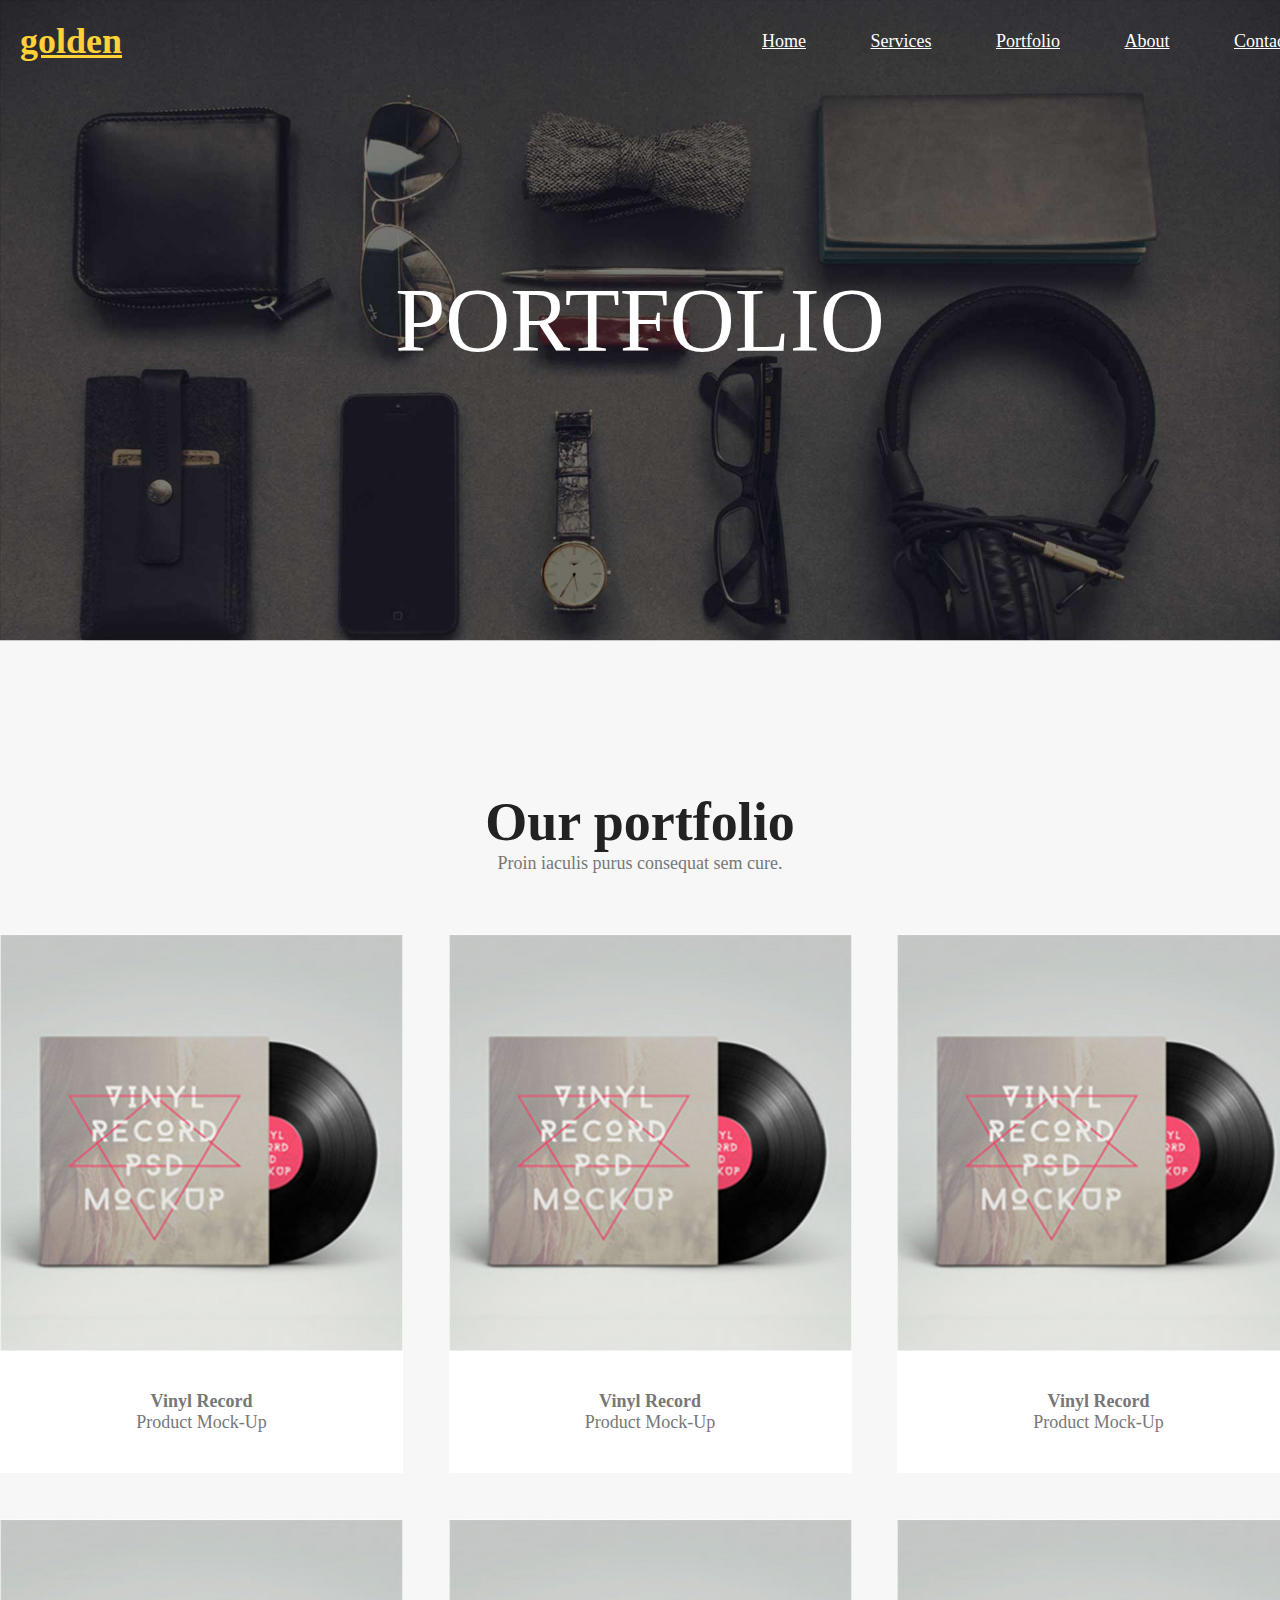
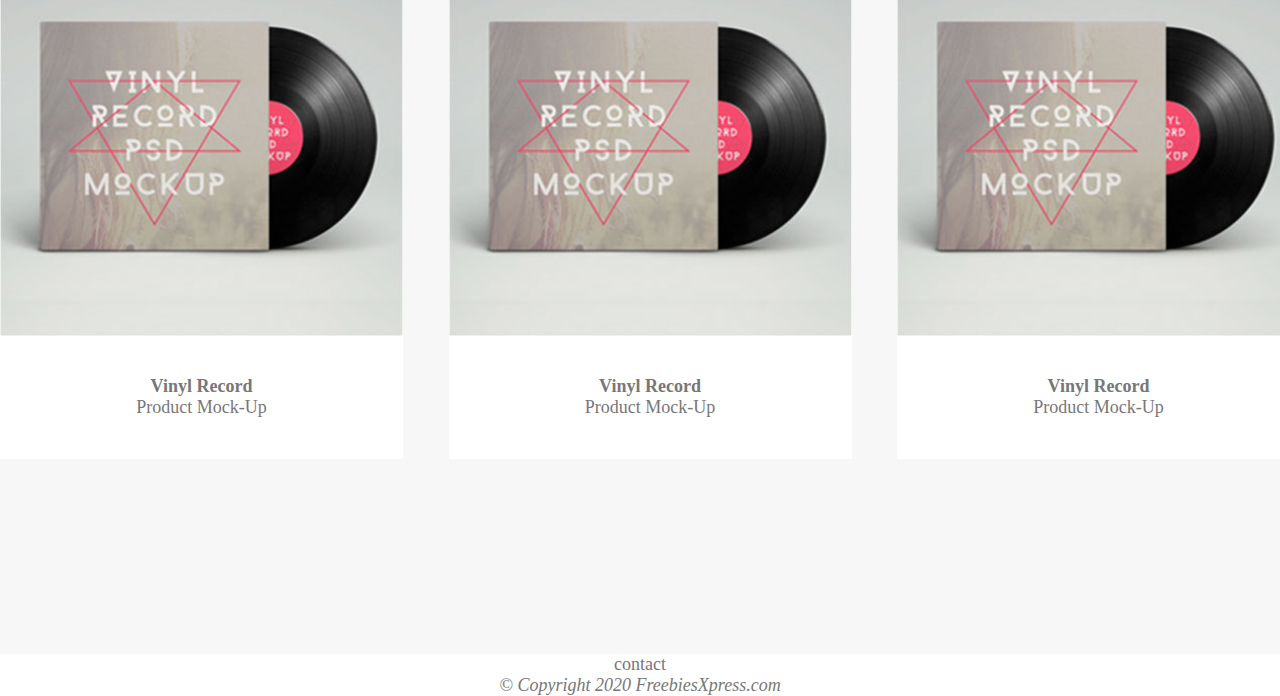
<file: index.html>
<!DOCTYPE html>
<html lang="en">
<head>
    <meta charset="UTF-8">
    <meta http-equiv="X-UA-Compatible" content="IE=edge">
    <meta name="viewport" content="width=device-width, initial-scale=1.0">
    <meta property="og:title" content="golden" />
    <meta property="og:type" content="https://parkaleum.github.io/golden/" />
    <meta property="og:url" content="Git url" />
    <meta property="og:image" content="./img/img-work-Vinyl Record.jpg"/>
    <meta property="og:description" content="golden 오픈그리드 테스트"/>

    <title>Document</title>
    <link rel="icon" type="image/png" href="./img/favicon-32x32.png" sizes="32x32" />
    <link rel="icon" type="image/png" href="./img/favicon-16x16.png" sizes="16x16" />

    <link href="./css/index.css" rel="stylesheet">
</head>
<body>
<!-- index.html -->
<!-- 
    css/index.scss
    css/sub.scss
    css/_commom.scss
-->

    <header> 
        <div> 
            <h1>
                <a href="./index.html">golden</a>
            </h1>
            <nav>
                <a href="./index.html">Home</a>
                <a href="./sub.html">Services</a>
                <a href="./sub.html">Portfolio</a>
                <a href="./sub.html">About</a>
                <a href="./sub.html">Contact</a>
            </nav>
        </div>
    </header>

    <main>
        <div class="visual">
            <figure>            
                <img src="./img/img-main-visual.jpg" alt="">
                <figcaption>
                    portfolio
                </figcaption>
            </figure>
        </div>

        <section class="work">
            <h2>Our portfolio</h2>
            <p>Proin iaculis purus consequat sem cure. </p>
            <ul>
                <li>
                    <figure>
                        <img src="./img/img-work-Vinyl Record .jpg" alt="">
                        <figcaption>
                            <b>Vinyl Record</b>
                            <p>Product Mock-Up</p>
                        </figcaption>
                    </figure>
                </li>

                <li>
                    <figure>
                        <img src="./img/img-work-Vinyl Record .jpg" alt="">
                        <figcaption>
                            <b>Vinyl Record</b>
                            <p>Product Mock-Up</p>
                        </figcaption>
                    </figure>
                </li>

                <li>
                    <figure>
                        <img src="./img/img-work-Vinyl Record .jpg" alt="">
                        <figcaption>
                            <b>Vinyl Record</b>
                            <p>Product Mock-Up</p>
                        </figcaption>
                    </figure>
                </li>

                <li>
                    <figure>
                        <img src="./img/img-work-Vinyl Record .jpg" alt="">
                        <figcaption>
                            <b>Vinyl Record</b>
                            <p>Product Mock-Up</p>
                        </figcaption>
                    </figure>
                </li>

                <li>
                    <figure>
                        <img src="./img/img-work-Vinyl Record .jpg" alt="">
                        <figcaption>
                            <b>Vinyl Record</b>
                            <p>Product Mock-Up</p>
                        </figcaption>
                    </figure>
                </li>

                <li>
                    <figure>
                        <img src="./img/img-work-Vinyl Record .jpg" alt="">
                        <figcaption>
                            <b>Vinyl Record</b>
                            <p>Product Mock-Up</p>
                        </figcaption>
                    </figure>
                </li>

            </ul>
        </section>
    </main>


    <footer>
        <article>
            contact
        </article>
        <address>
            © Copyright 2020 FreebiesXpress.com
        </address>
    </footer>







</body>
</html>
</file>
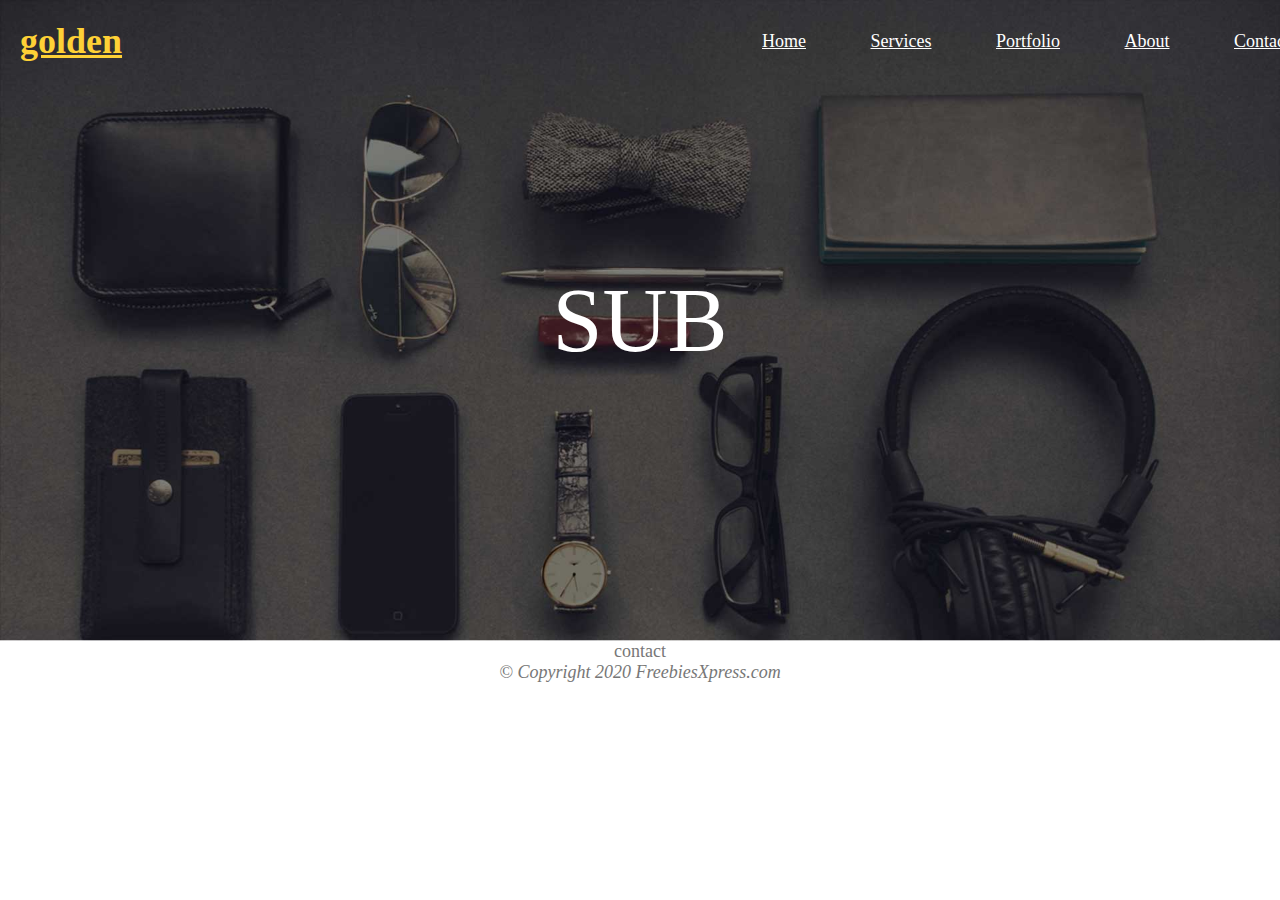
<file: sub.html>
<!DOCTYPE html>
<html lang="en">
<head>
    <meta charset="UTF-8">
    <meta http-equiv="X-UA-Compatible" content="IE=edge">
    <meta name="viewport" content="width=device-width, initial-scale=1.0">
    <title>Document</title>
    <link href="./css/sub.css" rel="stylesheet">
</head>
<body>
<!-- index.html -->
<!-- 
    css/index.scss
    css/sub.scss
    css/_commom.scss
-->

    <header> 
        <div> 
            <h1>
                <a href="./index.html">golden</a>
            </h1>
            <nav>
                <a href="./index.html">Home</a>
                <a href="./sub.html">Services</a>
                <a href="./sub.html">Portfolio</a>
                <a href="./sub.html">About</a>
                <a href="./sub.html">Contact</a>
            </nav>
        </div>
    </header>

    <main>
        <div class="visual">
            <figure>            
                <img src="./img/img-main-visual.jpg" alt="">
                <figcaption>
                    sub
                </figcaption>
            </figure>
        </div>


    </main>


    <footer>
        <article>
            contact
        </article>
        <address>
            © Copyright 2020 FreebiesXpress.com
        </address>
    </footer>







</body>
</html>
</file>
<file: css/index.css>
html, body {
  margin: 0;
  font-size: 18px;
}

ul, li {
  list-style-type: none;
  margin: 0;
  padding: 0;
}

img {
  vertical-align: middle;
}

h1, h2, h3, h4, h5, h6, p, figure {
  margin: 0;
}

* {
  -webkit-box-sizing: border-box;
          box-sizing: border-box;
  color: #777;
}

h2 {
  color: #222;
  font-size: 3rem;
}

h3 {
  color: #222;
  font-size: 1.4rem;
}

header {
  position: absolute;
  left: 0;
  top: 0;
  z-index: 10;
  width: 100%;
  padding: 20px;
}

header div {
  width: 1300px;
  margin: 0 auto;
  display: -webkit-box;
  display: -ms-flexbox;
  display: flex;
  -webkit-box-pack: justify;
      -ms-flex-pack: justify;
          justify-content: space-between;
  -webkit-box-align: center;
      -ms-flex-align: center;
          align-items: center;
}

header div h1 a {
  color: #fed136;
}

header div nav a {
  color: #fff;
  padding: 0 30px;
}

.visual > figure {
  position: relative;
}

.visual > figure img {
  width: 100%;
}

.visual > figure figcaption {
  width: 100%;
  height: 100%;
  position: absolute;
  left: 0;
  top: 0;
  color: #fff;
  display: -webkit-box;
  display: -ms-flexbox;
  display: flex;
  -webkit-box-pack: center;
      -ms-flex-pack: center;
          justify-content: center;
  -webkit-box-align: center;
      -ms-flex-align: center;
          align-items: center;
  text-align: center;
  font-size: 5rem;
  text-transform: uppercase;
}

footer {
  text-align: center;
}

@media (max-width: 767px) {
  header {
    position: absolute;
    left: 0;
    top: 0;
    z-index: 10;
    width: 100%;
    padding: 20px;
  }
  header div {
    width: 100%;
    margin: 0 auto;
    display: -webkit-box;
    display: -ms-flexbox;
    display: flex;
    -webkit-box-pack: justify;
        -ms-flex-pack: justify;
            justify-content: space-between;
    -webkit-box-align: center;
        -ms-flex-align: center;
            align-items: center;
    text-align: center;
  }
  header div h1 a {
    color: #fed136;
  }
  header div nav {
    display: none;
  }
  header div nav a {
    color: #fff;
    padding: 0 30px;
  }
}

@media (max-width: 767px) {
  .work {
    text-align: center;
    background-color: #f7f7f7;
    padding: 150px 0;
  }
  .work > ul {
    width: 100%;
    margin: 60px auto 0 auto;
    display: -webkit-box;
    display: -ms-flexbox;
    display: flex;
    -webkit-box-pack: justify;
        -ms-flex-pack: justify;
            justify-content: space-between;
    -ms-flex-wrap: wrap;
        flex-wrap: wrap;
  }
  .work > ul li {
    margin-bottom: 3.5%;
    width: 100%;
  }
  .work > ul li > figure > img {
    width: 100%;
  }
  .work > ul li > figure > figcaption {
    padding: 10% 0;
    background-color: #fff;
  }
}

@media (min-width: 768px) {
  .work {
    text-align: center;
    background-color: #f7f7f7;
    padding: 150px 0;
  }
  .work > ul {
    width: 1300px;
    margin: 60px auto 0 auto;
    display: -webkit-box;
    display: -ms-flexbox;
    display: flex;
    -webkit-box-pack: justify;
        -ms-flex-pack: justify;
            justify-content: space-between;
    -ms-flex-wrap: wrap;
        flex-wrap: wrap;
  }
  .work > ul li {
    margin-bottom: 3.5%;
    width: 31%;
  }
  .work > ul li > figure > img {
    width: 100%;
  }
  .work > ul li > figure > figcaption {
    padding: 10% 0;
    background-color: #fff;
  }
}
/*# sourceMappingURL=index.css.map */
</file>
<file: css/sub.css>
html, body {
  margin: 0;
  font-size: 18px;
}

ul, li {
  list-style-type: none;
  margin: 0;
  padding: 0;
}

img {
  vertical-align: middle;
}

h1, h2, h3, h4, h5, h6, p, figure {
  margin: 0;
}

* {
  -webkit-box-sizing: border-box;
          box-sizing: border-box;
  color: #777;
}

h2 {
  color: #222;
  font-size: 3rem;
}

h3 {
  color: #222;
  font-size: 1.4rem;
}

header {
  position: absolute;
  left: 0;
  top: 0;
  z-index: 10;
  width: 100%;
  padding: 20px;
}

header div {
  width: 1300px;
  margin: 0 auto;
  display: -webkit-box;
  display: -ms-flexbox;
  display: flex;
  -webkit-box-pack: justify;
      -ms-flex-pack: justify;
          justify-content: space-between;
  -webkit-box-align: center;
      -ms-flex-align: center;
          align-items: center;
}

header div h1 a {
  color: #fed136;
}

header div nav a {
  color: #fff;
  padding: 0 30px;
}

.visual > figure {
  position: relative;
}

.visual > figure img {
  width: 100%;
}

.visual > figure figcaption {
  width: 100%;
  height: 100%;
  position: absolute;
  left: 0;
  top: 0;
  color: #fff;
  display: -webkit-box;
  display: -ms-flexbox;
  display: flex;
  -webkit-box-pack: center;
      -ms-flex-pack: center;
          justify-content: center;
  -webkit-box-align: center;
      -ms-flex-align: center;
          align-items: center;
  text-align: center;
  font-size: 5rem;
  text-transform: uppercase;
}

footer {
  text-align: center;
}

@media (max-width: 767px) {
  header {
    position: absolute;
    left: 0;
    top: 0;
    z-index: 10;
    width: 100%;
    padding: 20px;
  }
  header div {
    width: 100%;
    margin: 0 auto;
    display: -webkit-box;
    display: -ms-flexbox;
    display: flex;
    -webkit-box-pack: justify;
        -ms-flex-pack: justify;
            justify-content: space-between;
    -webkit-box-align: center;
        -ms-flex-align: center;
            align-items: center;
    text-align: center;
  }
  header div h1 a {
    color: #fed136;
  }
  header div nav {
    display: none;
  }
  header div nav a {
    color: #fff;
    padding: 0 30px;
  }
}
/*# sourceMappingURL=sub.css.map */
</file>
